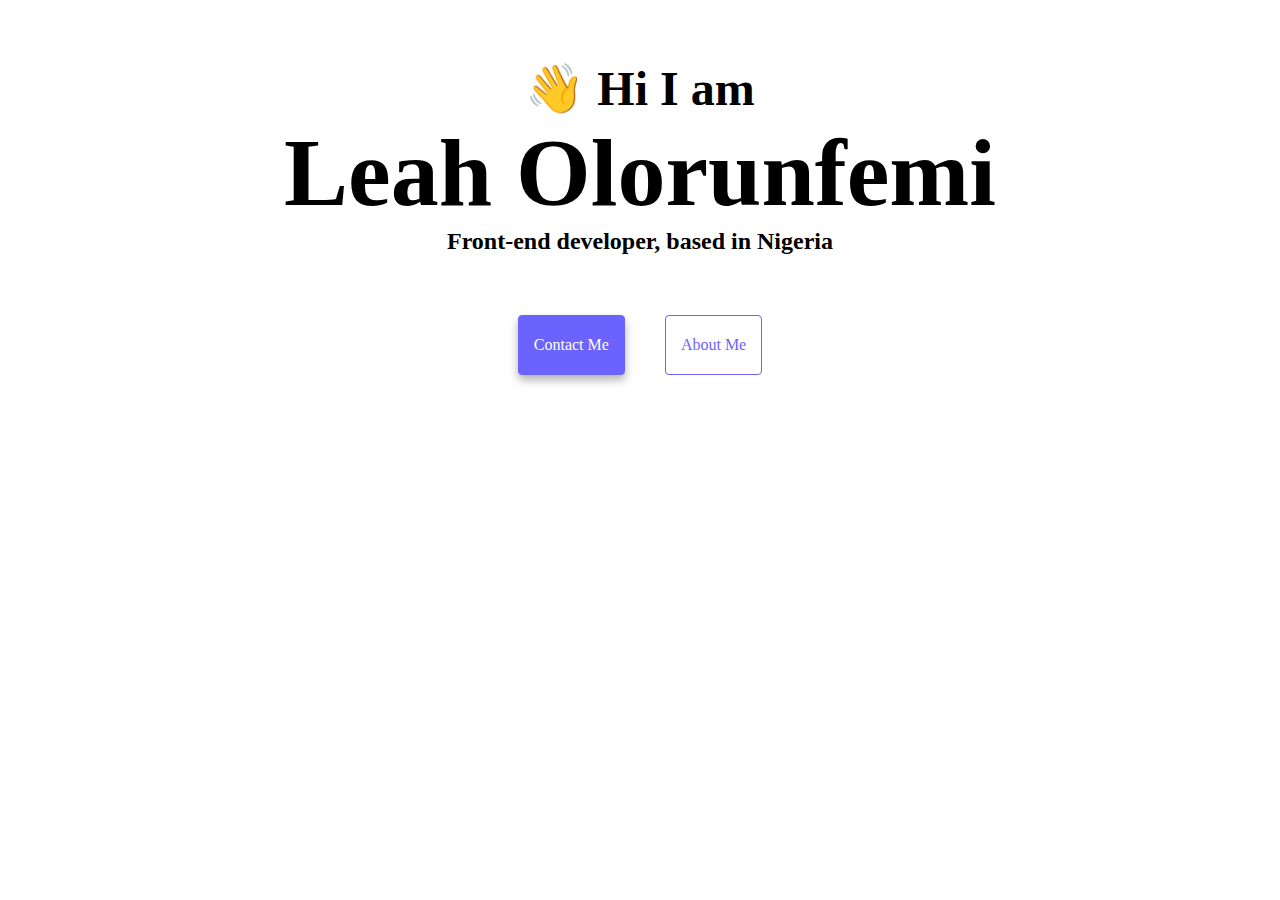
<file: index.html>
<!DOCTYPE html>
<html lang="en">

<head>
    <meta charset="UTF-8">
    <meta http-equiv="X-UA-Compatible" content="IE=edge">
    <meta name="viewport" content="width=device-width, initial-scale=1.0">
    <title>Leah's Website</title>
    <link rel="stylesheet" href="src/style.css">
</head>

<body>
    <h2>👋 Hi I am</h2>
    <h1>Leah Olorunfemi</h1>
    <h3>Front-end developer, based in Nigeria
    </h3>
    <div class="page-navigation-links">
        <a href="about-me.html#contact" class="contact-link">Contact Me</a>
        <a href="about-me.html" class="about-me">About Me</a>
    </div>
</body>

</html>
</file>
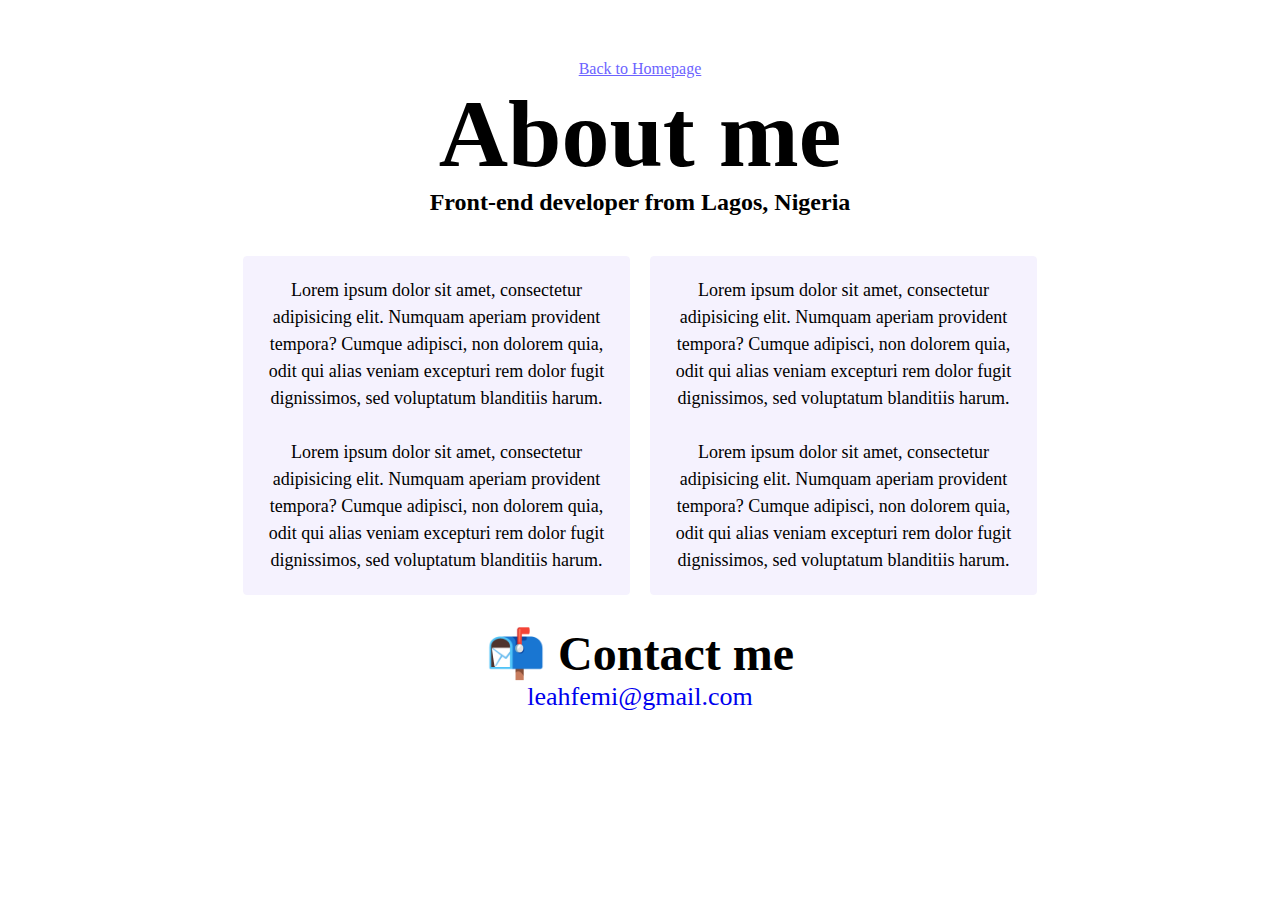
<file: about-me.html>
<!DOCTYPE html>
<html lang="en">

<head>
    <meta charset="UTF-8">
    <meta http-equiv="X-UA-Compatible" content="IE=edge">
    <meta name="viewport" content="width=device-width, initial-scale=1.0">
    <title>About Me</title>
    <link rel="stylesheet" href="src/style.css">
</head>

<body>
    <a href="index.html" class="homepage-link">Back to Homepage</a>
    <h1>About me</h1>
    <h3>Front-end developer from Lagos, Nigeria</h3>

    <div class="paragraphs">
        <div class="paragraph">
            <p>
                Lorem ipsum dolor sit amet, consectetur adipisicing elit. Numquam aperiam provident tempora? Cumque
                adipisci, non
                dolorem quia, odit qui alias veniam excepturi rem dolor fugit dignissimos, sed voluptatum blanditiis
                harum.
                <br><br>
                Lorem ipsum dolor sit amet, consectetur adipisicing elit. Numquam aperiam provident tempora? Cumque
                adipisci, non
                dolorem quia, odit qui alias veniam excepturi rem dolor fugit dignissimos, sed voluptatum blanditiis
                harum.
            </p>
        </div>

        <div class="paragraph">
            <p>
                Lorem ipsum dolor sit amet, consectetur adipisicing elit. Numquam aperiam provident tempora? Cumque
                adipisci, non
                dolorem quia, odit qui alias veniam excepturi rem dolor fugit dignissimos, sed voluptatum blanditiis
                harum.
                <br>
                <br>
                Lorem ipsum dolor sit amet, consectetur adipisicing elit. Numquam aperiam provident tempora? Cumque
                adipisci, non
                dolorem quia, odit qui alias veniam excepturi rem dolor fugit dignissimos, sed voluptatum blanditiis
                harum.
            </p>
        </div>
    </div>
    <div class="contact" id="contact">
        <h2>
            📬 Contact me
        </h2>
    </div>
    <div>


        <a href="mailto:leahfemi@gmail.com" class="email">leahfemi@gmail.com
        </a>
    </div>


</body>

</html>
</file>
<file: src/style.css>
* {
  box-sizing: border-box;
}
:root {
  --primary-color: #6c63ff;
  --box-shadow: 0px 5px 10px rgba(0, 0, 0, 0.3);
  --secondary-color: #f5f2fe;
}

body {
  margin-top: 60px;
}
h1,
h2,
h3 {
  text-align: center;
  margin: 0;
}

h2 {
  /* margin: 60px auto; */
  font-size: 48px;
  font-weight: 700;
}

h1 {
  font-size: 96px;
}

h3 {
  font-size: 24px;
  /* margin-bottom: 44px; */
}

.page-navigation-links {
  display: flex;
  justify-content: center;
  margin-top: 40px;
}

.page-navigation-links a {
  margin: 20px;
  border: 1px solid var(--primary-color);
  padding: 20px 15px;
  text-decoration: none;
  border-radius: 4px;
}

.contact-link {
  background-color: var(--primary-color);
  color: white;
  box-shadow: var(--box-shadow);
}

.about-me {
  color: var(--primary-color);
}

.homepage-link {
  display: block;
  text-align: center;
  color: var(--primary-color);
}
/* p {

  border: 1px solid red;
  padding: 10px;
} */

.paragraphs {
  display: flex;
  justify-content: center;
  /* padding: 10px; */
  margin: 0 225px;
}
p {
  border: 1px solid var(--secondary-color);
  border-radius: 4px;
  padding: 20px;
  margin: 40px 10px 0px;
  line-height: 1.5;
  text-align: center;
  font-size: 18px;
  background-color: var(--secondary-color);
}
.contact {
  margin-top: 30px;
}

.email {
  display: block;
  text-align: center;
  font-size: 26px;
  text-decoration: none;
  margin-bottom: 60px;
}
.email:hover {
  text-decoration: underline;
  text-decoration-color: palevioletred;
}
</file>
